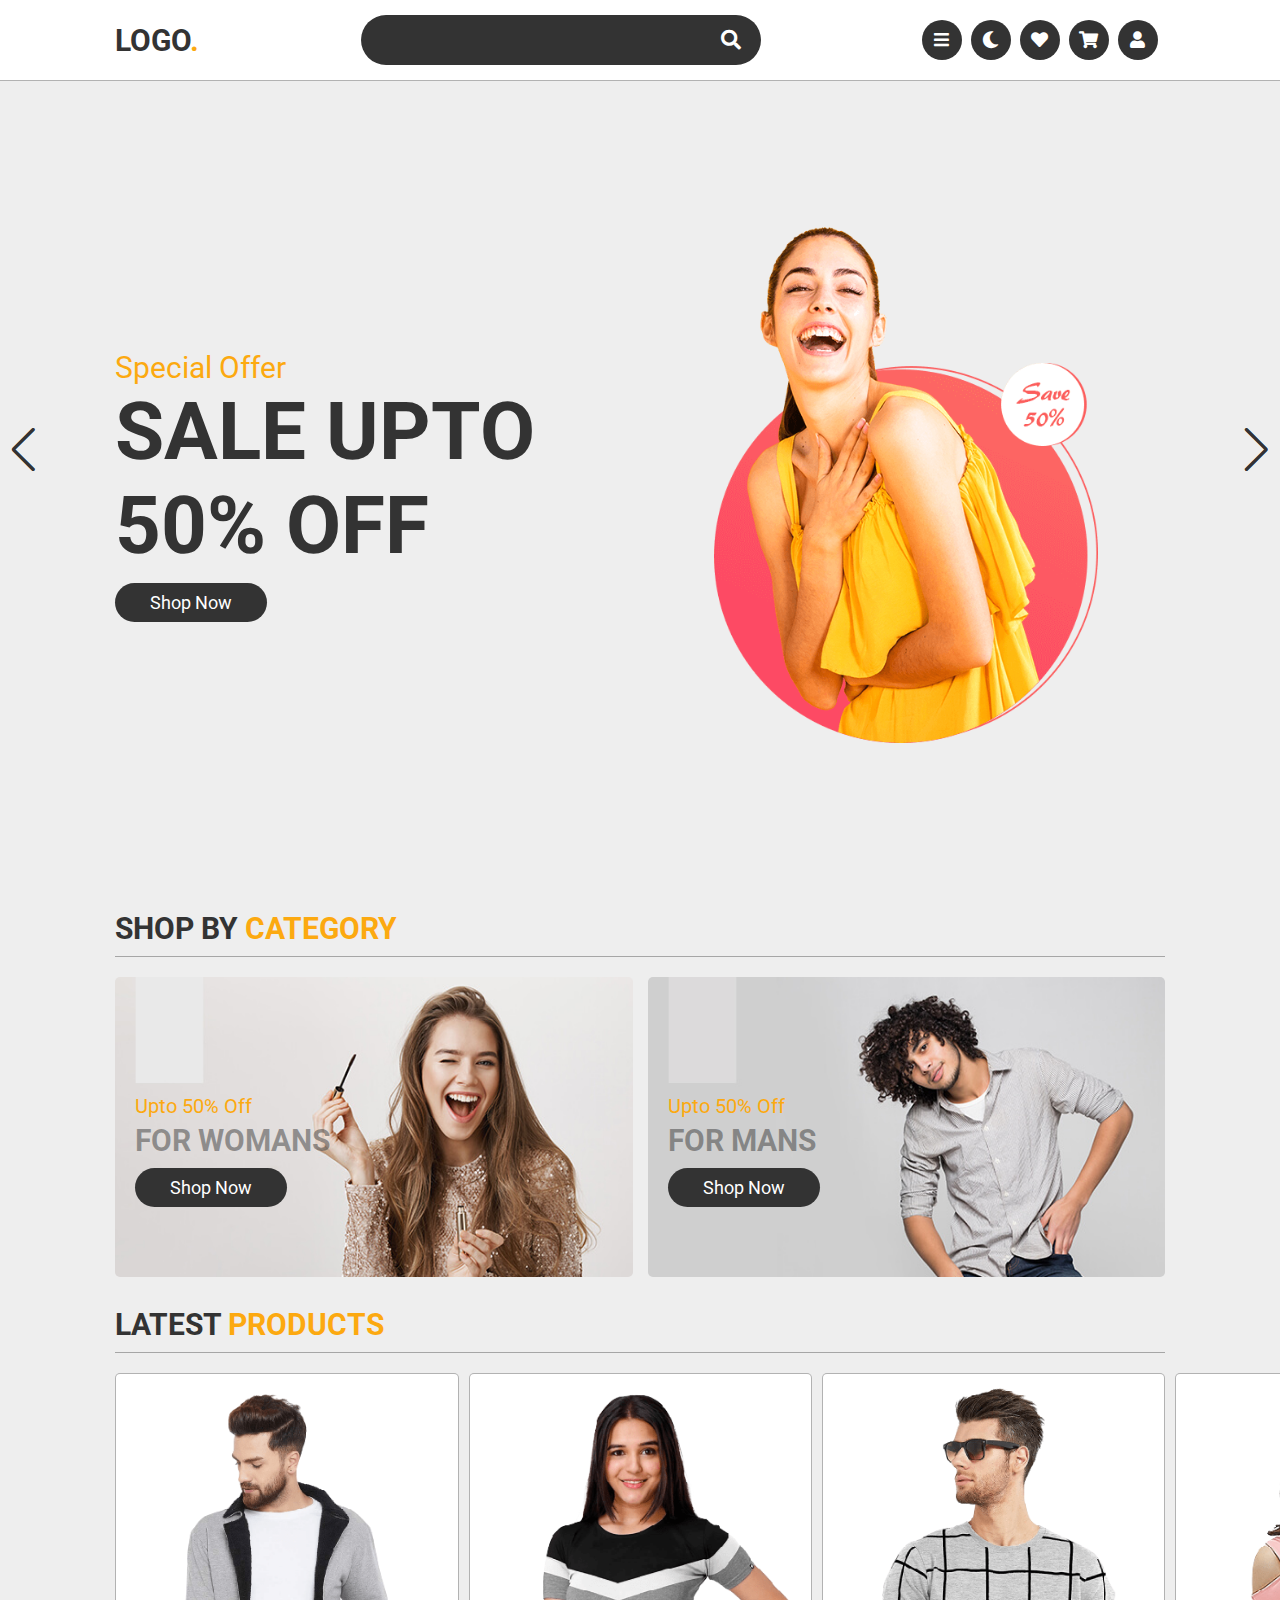
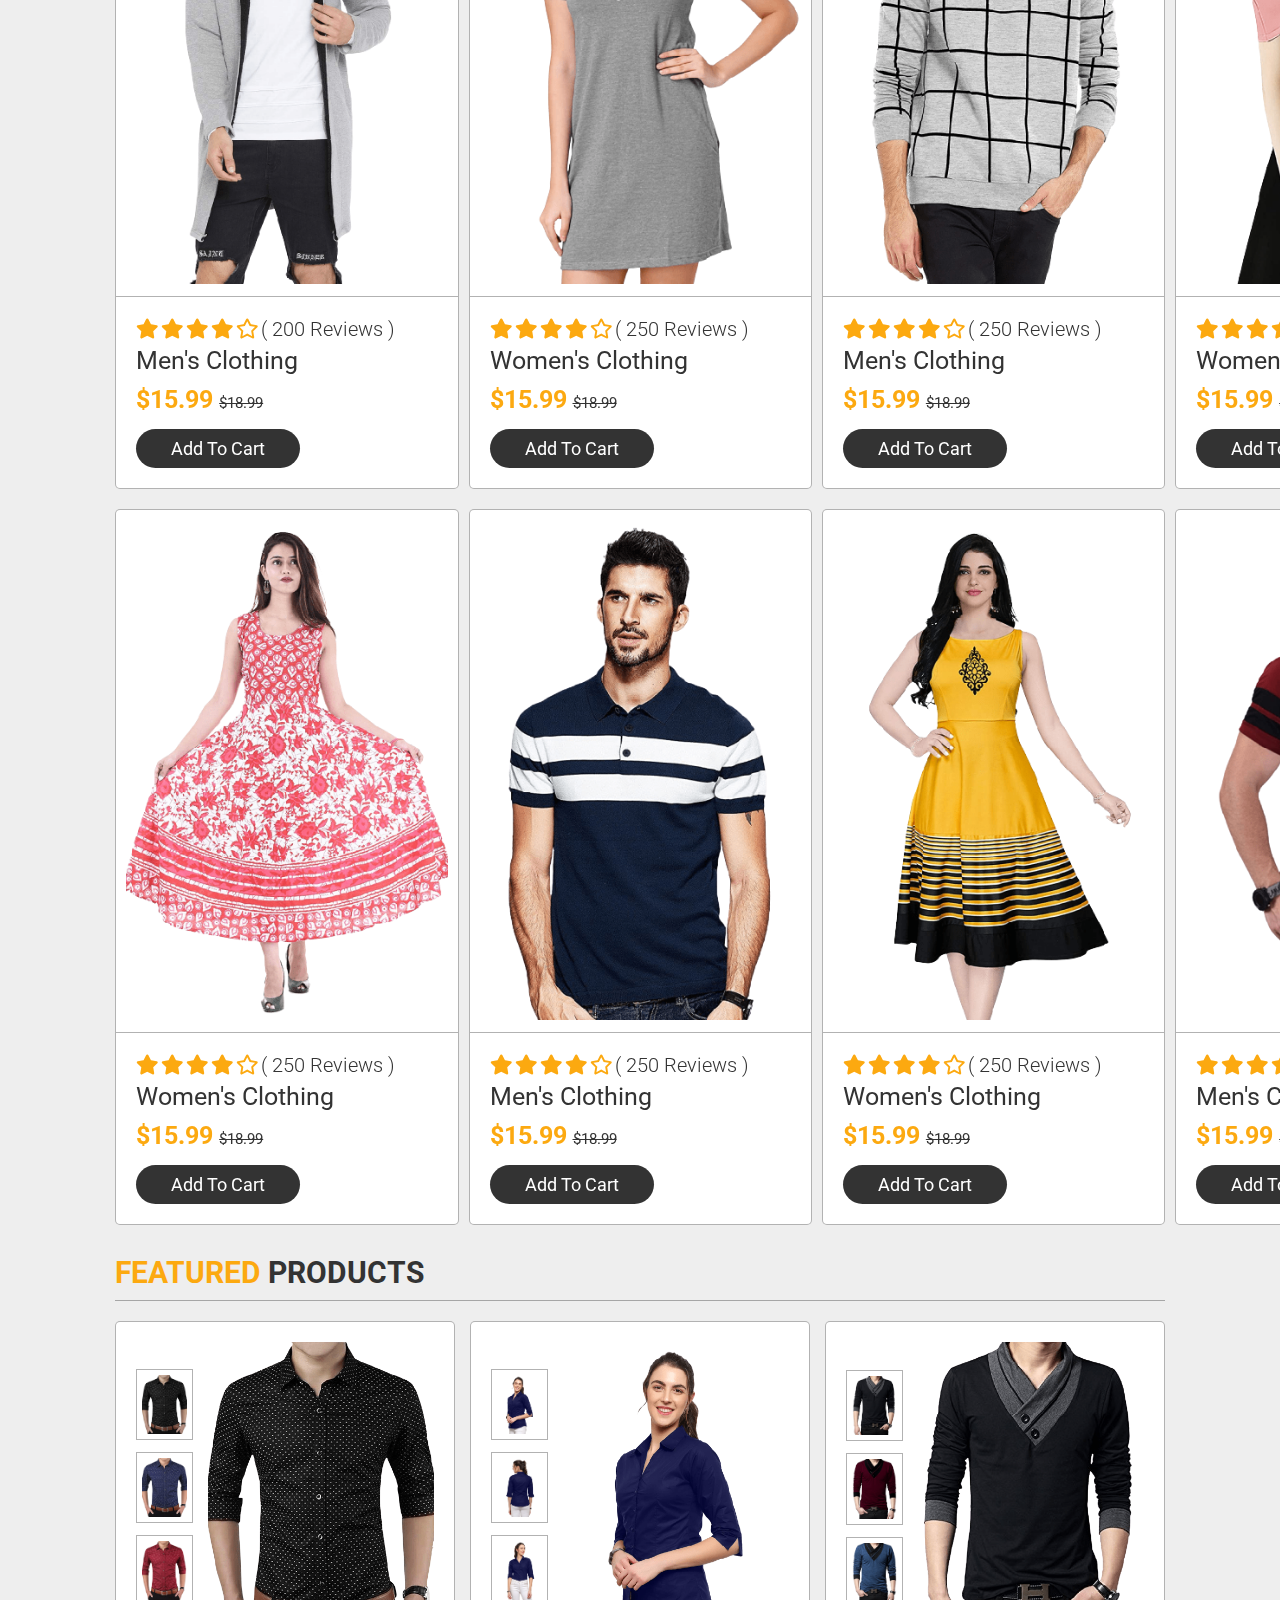
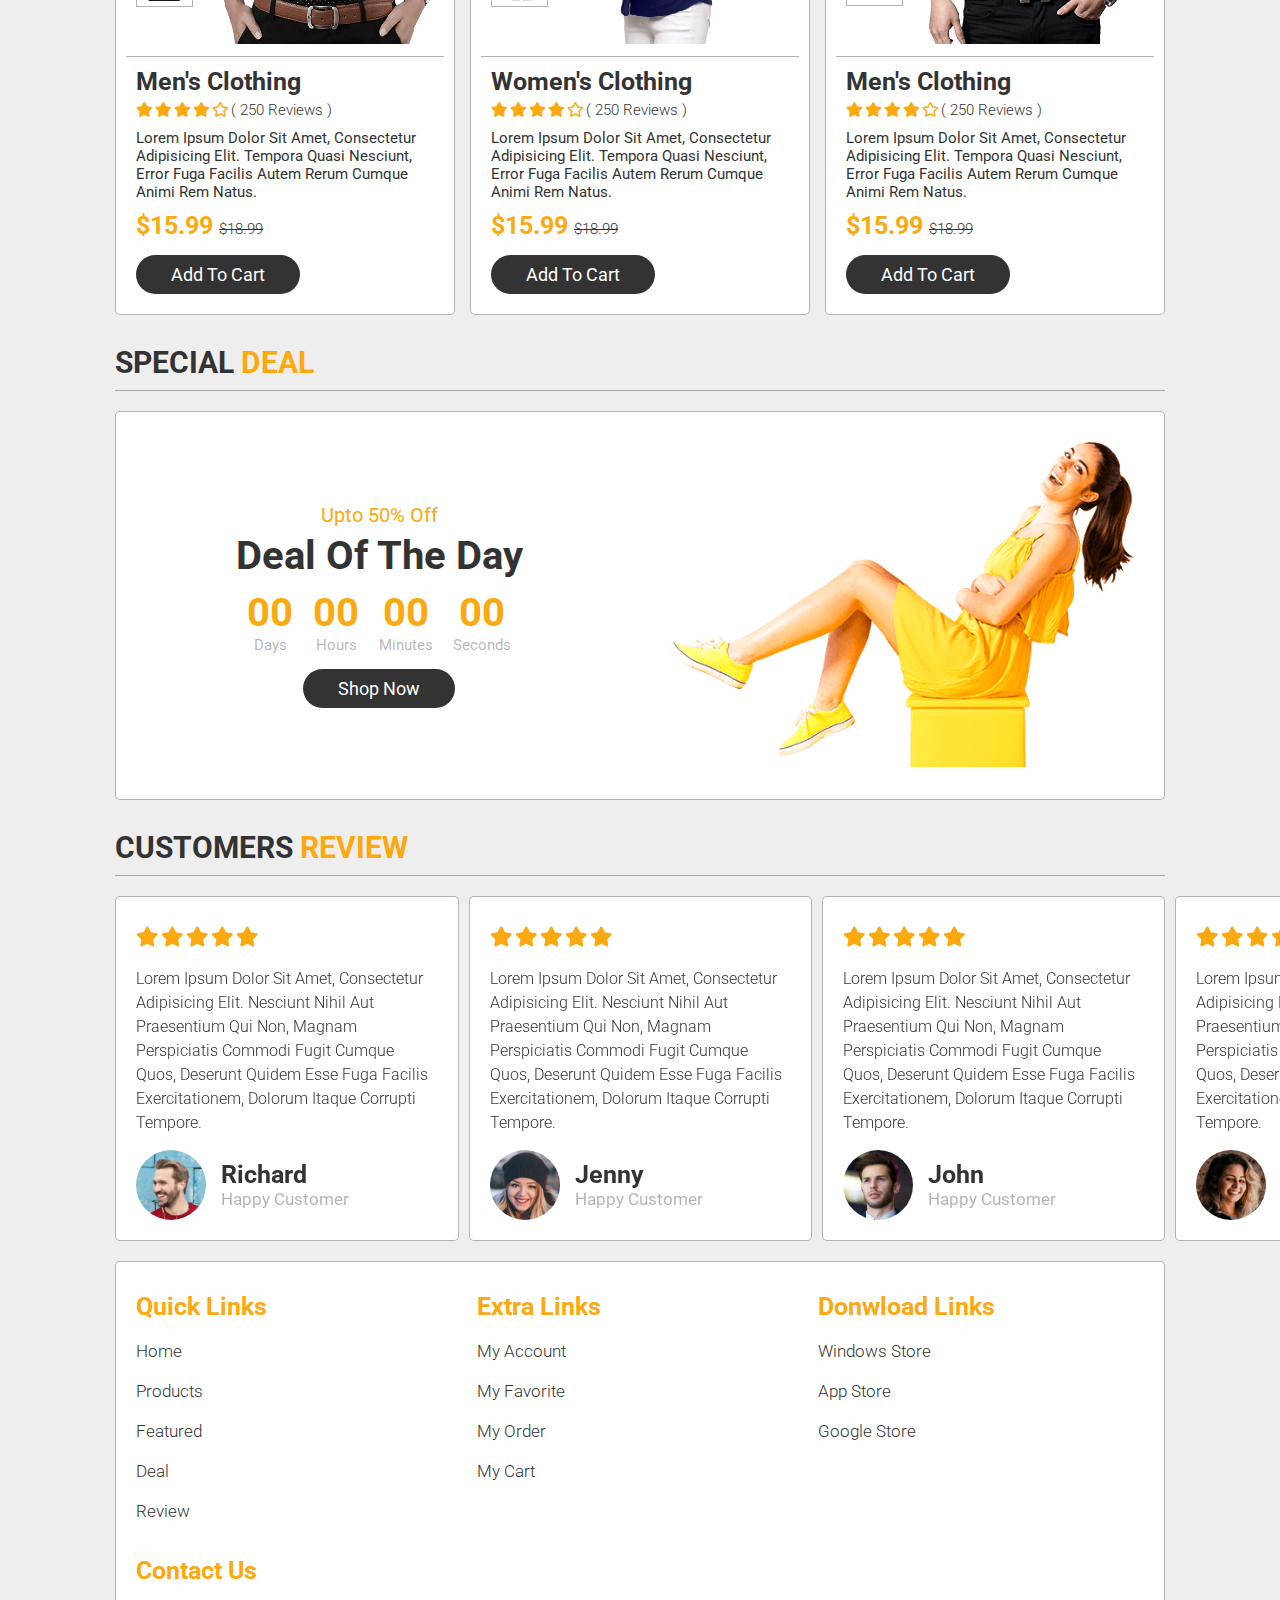
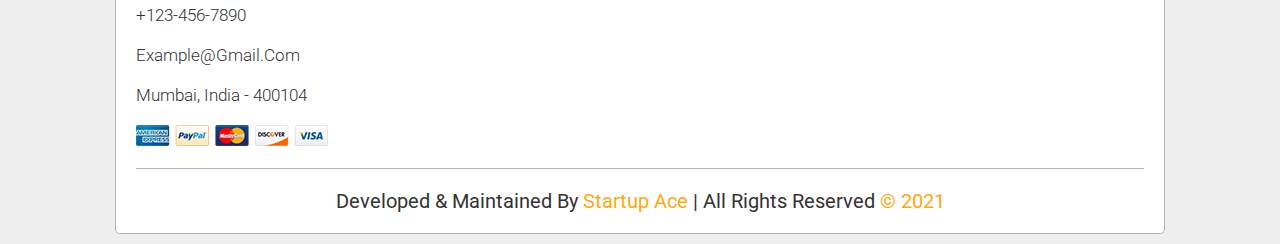
<file: index.html>
<!DOCTYPE html>
<html lang="en">
<head>
    <meta charset="UTF-8">
    <meta http-equiv="X-UA-Compatible" content="IE=edge">
    <meta name="viewport" content="width=device-width, initial-scale=1.0">
    <title></title>

    <link rel="stylesheet" href="https://unpkg.com/swiper/swiper-bundle.min.css" />

    <!-- font awesome cdn link  -->
    <link rel="stylesheet" href="https://cdnjs.cloudflare.com/ajax/libs/font-awesome/5.15.3/css/all.min.css">

    <!-- custom css file link  -->
    <link rel="stylesheet" href="css/style.css">
    
    

</head>
<body>
    
<!-- header section starts  -->

<header>

    <a href="#" class="logo">logo<span>.</span></a>

    <form action="">
        <input type="search" id="search-bar">
        <label for="search-bar" class="fas fa-search"></label>
    </form>

    <div class="icons">
        <div id="menu-bar" class="fas fa-bars" title="menu"></div>
        <div id="theme-toggler" class="fas fa-moon" title="dark mode"></div>
        <a href="#" class="fas fa-heart" title="which list"></a>
        <a href="#" class="fas fa-shopping-cart" title="cart"></a>
        <a href="#" class="fas fa-user" title="user"></a>
    </div>

</header>

<!-- header section ends -->

<!-- navbar section  -->

<nav class="navbar">

    <div class="user">
        <images/user-img.png" alt="">
        <h3>User name</h3>
    </div>

    <div class="links">
        <a href="#home">home</a>
        <a href="#products">products</a>
        <a href="#featured">featured</a>
        <a href="#deal">deal</a>
        <a href="#review">review</a>
    </div>

    <div id="close" class="fas fa-times"></div>

</nav>

<!-- home section starts  -->

<section class="home" id="home">

    <div class="content">
        <span>special offer</span>
        <h3>sale upto 50% off</h3>
        <a href="#" class="btn">shop now</a>
    </div>

    <div class="image">
        <img src="images/home-img.png" alt="">
    </div>

</section>

<!-- home section ends -->

<!-- category section starts  -->

<section class="category">

    <h1 class="heading"> shop by <span>category</span> </h1>

    <div class="box-container">

        <div class="box">
            <img src="images/cat-1.jpg" alt="">
            <div class="content">
                <span>upto 50% off</span>
                <h3>for womans</h3>
                <a href="#" class="btn">shop now</a>
            </div>
        </div>

        <div class="box">
            <img src="images/cat-2.jpg" alt="">
            <div class="content">
                <span>upto 50% off</span>
                <h3>for mans</h3>
                <a href="#" class="btn">shop now</a>
            </div>
        </div>
        
    </div>

</section>

<!-- category section ends -->

<!-- products section starts  -->

<section class="products" id="products">

    <h1 class="heading"> latest <span>products</span> </h1>

<div class="swiper-container product-slider gap">
    <div class="swiper-wrapper">
        <div class="swiper-slide">
            <div class="slide">
                <div class="icons">
                    <a href="#" class="fas fa-heart"></a>
                    <a href="#" class="fas fa-search"></a>
                    <a href="#" class="fas fa-eye"></a>
                </div>
                <div class="image">
                    <img src="images/p-1.png" alt="">
                </div>
                <div class="content">
                    <div class="stars">
                        <i class="fas fa-star"></i>
                        <i class="fas fa-star"></i>
                        <i class="fas fa-star"></i>
                        <i class="fas fa-star"></i>
                        <i class="far fa-star"></i>
                        <span>( 200 reviews )</span>
                    </div>
                    <h3>men's clothing</h3>
                    <div class="price">$15.99 <span>$18.99</span></div>
                    <a href="#" class="btn">add to cart</a>
                </div>
            </div>
        </div>
        <div class="swiper-slide">
            <div class="slide">
                <div class="icons">
                    <a href="#" class="fas fa-heart"></a>
                    <a href="#" class="fas fa-search"></a>
                    <a href="#" class="fas fa-eye"></a>
                </div>
                <div class="image">
                    <img src="images/p-2.png" alt="">
                </div>
                <div class="content">
                    <div class="stars">
                        <i class="fas fa-star"></i>
                        <i class="fas fa-star"></i>
                        <i class="fas fa-star"></i>
                        <i class="fas fa-star"></i>
                        <i class="far fa-star"></i>
                        <span>( 250 reviews )</span>
                    </div>
                    <h3>women's clothing</h3>
                    <div class="price">$15.99 <span>$18.99</span></div>
                    <a href="#" class="btn">add to cart</a>
                </div>
            </div>
        </div>
        <div class="swiper-slide">
            <div class="slide">
                <div class="icons">
                    <a href="#" class="fas fa-heart"></a>
                    <a href="#" class="fas fa-search"></a>
                    <a href="#" class="fas fa-eye"></a>
                </div>
                <div class="image">
                    <img src="images/p-3.png" alt="">
                </div>
                <div class="content">
                    <div class="stars">
                        <i class="fas fa-star"></i>
                        <i class="fas fa-star"></i>
                        <i class="fas fa-star"></i>
                        <i class="fas fa-star"></i>
                        <i class="far fa-star"></i>
                        <span>( 250 reviews )</span>
                    </div>
                    <h3>men's clothing</h3>
                    <div class="price">$15.99 <span>$18.99</span></div>
                    <a href="#" class="btn">add to cart</a>
                </div>
            </div>
        </div>
        <div class="swiper-slide">
            <div class="slide">
                <div class="icons">
                    <a href="#" class="fas fa-heart"></a>
                    <a href="#" class="fas fa-search"></a>
                    <a href="#" class="fas fa-eye"></a>
                </div>
                <div class="image">
                    <img src="images/p-4.png" alt="">
                </div>
                <div class="content">
                    <div class="stars">
                        <i class="fas fa-star"></i>
                        <i class="fas fa-star"></i>
                        <i class="fas fa-star"></i>
                        <i class="fas fa-star"></i>
                        <i class="far fa-star"></i>
                        <span>( 250 reviews )</span>
                    </div>
                    <h3>women's clothing</h3>
                    <div class="price">$15.99 <span>$18.99</span></div>
                    <a href="#" class="btn">add to cart</a>
                </div>
            </div>
        </div>
        <div class="swiper-slide">
            <div class="slide">
                <div class="icons">
                    <a href="#" class="fas fa-heart"></a>
                    <a href="#" class="fas fa-search"></a>
                    <a href="#" class="fas fa-eye"></a>
                </div>
                <div class="image">
                    <img src="images/p-5.png" alt="">
                </div>
                <div class="content">
                    <div class="stars">
                        <i class="fas fa-star"></i>
                        <i class="fas fa-star"></i>
                        <i class="fas fa-star"></i>
                        <i class="fas fa-star"></i>
                        <i class="far fa-star"></i>
                        <span>( 250 reviews )</span>
                    </div>
                    <h3>men's clothing</h3>
                    <div class="price">$15.99 <span>$18.99</span></div>
                    <a href="#" class="btn">add to cart</a>
                </div>
            </div>
        </div>
    </div>
    <div class="swiper-button-next"></div>
    <div class="swiper-button-prev"></div>
</div>

<div class="swiper-container product-slider">
    <div class="swiper-wrapper">
        <div class="swiper-slide">
            <div class="slide">
                <div class="icons">
                    <a href="#" class="fas fa-heart"></a>
                    <a href="#" class="fas fa-search"></a>
                    <a href="#" class="fas fa-eye"></a>
                </div>
                <div class="image">
                    <img src="images/p-6.png" alt="">
                </div>
                <div class="content">
                    <div class="stars">
                        <i class="fas fa-star"></i>
                        <i class="fas fa-star"></i>
                        <i class="fas fa-star"></i>
                        <i class="fas fa-star"></i>
                        <i class="far fa-star"></i>
                        <span>( 250 reviews )</span>
                    </div>
                    <h3>women's clothing</h3>
                    <div class="price">$15.99 <span>$18.99</span></div>
                    <a href="#" class="btn">add to cart</a>
                </div>
            </div>
        </div>
        <div class="swiper-slide">
            <div class="slide">
                <div class="icons">
                    <a href="#" class="fas fa-heart"></a>
                    <a href="#" class="fas fa-search"></a>
                    <a href="#" class="fas fa-eye"></a>
                </div>
                <div class="image">
                    <img src="images/p-7.png" alt="">
                </div>
                <div class="content">
                    <div class="stars">
                        <i class="fas fa-star"></i>
                        <i class="fas fa-star"></i>
                        <i class="fas fa-star"></i>
                        <i class="fas fa-star"></i>
                        <i class="far fa-star"></i>
                        <span>( 250 reviews )</span>
                    </div>
                    <h3>men's clothing</h3>
                    <div class="price">$15.99 <span>$18.99</span></div>
                    <a href="#" class="btn">add to cart</a>
                </div>
            </div>
        </div>
        <div class="swiper-slide">
            <div class="slide">
                <div class="icons">
                    <a href="#" class="fas fa-heart"></a>
                    <a href="#" class="fas fa-search"></a>
                    <a href="#" class="fas fa-eye"></a>
                </div>
                <div class="image">
                    <img src="images/p-8.png" alt="">
                </div>
                <div class="content">
                    <div class="stars">
                        <i class="fas fa-star"></i>
                        <i class="fas fa-star"></i>
                        <i class="fas fa-star"></i>
                        <i class="fas fa-star"></i>
                        <i class="far fa-star"></i>
                        <span>( 250 reviews )</span>
                    </div>
                    <h3>women's clothing</h3>
                    <div class="price">$15.99 <span>$18.99</span></div>
                    <a href="#" class="btn">add to cart</a>
                </div>
            </div>
        </div>
        <div class="swiper-slide">
            <div class="slide">
                <div class="icons">
                    <a href="#" class="fas fa-heart"></a>
                    <a href="#" class="fas fa-search"></a>
                    <a href="#" class="fas fa-eye"></a>
                </div>
                <div class="image">
                    <img src="images/p-9.png" alt="">
                </div>
                <div class="content">
                    <div class="stars">
                        <i class="fas fa-star"></i>
                        <i class="fas fa-star"></i>
                        <i class="fas fa-star"></i>
                        <i class="fas fa-star"></i>
                        <i class="far fa-star"></i>
                        <span>( 250 reviews )</span>
                    </div>
                    <h3>men's clothing</h3>
                    <div class="price">$15.99 <span>$18.99</span></div>
                    <a href="#" class="btn">add to cart</a>
                </div>
            </div>
        </div>
        <div class="swiper-slide">
            <div class="slide">
                <div class="icons">
                    <a href="#" class="fas fa-heart"></a>
                    <a href="#" class="fas fa-search"></a>
                    <a href="#" class="fas fa-eye"></a>
                </div>
                <div class="image">
                    <img src="images/p-10.png" alt="">
                </div>
                <div class="content">
                    <div class="stars">
                        <i class="fas fa-star"></i>
                        <i class="fas fa-star"></i>
                        <i class="fas fa-star"></i>
                        <i class="fas fa-star"></i>
                        <i class="far fa-star"></i>
                        <span>( 250 reviews )</span>
                    </div>
                    <h3>women's clothing</h3>
                    <div class="price">$15.99 <span>$18.99</span></div>
                    <a href="#" class="btn">add to cart</a>
                </div>
            </div>
        </div>
    </div>
    <div class="swiper-button-next"></div>
    <div class="swiper-button-prev"></div>
</div>

</section>

<!-- products section ends -->

<!-- featured section starts  -->

<section class="featured" id="featured">

    <h1 class="heading"> <span>featured</span> products </h1>

    <div class="box-container">

        <div class="box">
            <div class="image-container">
                <div class="small-image">
                    <img src="images/f-1-1.png" class="small-image-1" alt="">
                    <img src="images/f-1-2.png" class="small-image-1" alt="">
                    <img src="images/f-1-3.png" class="small-image-1" alt="">
                </div>
                <div class="big-image">
                    <img src="images/f-1-1.png" class="big-image-1" alt="">
                </div>
            </div>
            <div class="content">
                <h3>men's clothing</h3>
                <div class="stars">
                    <i class="fas fa-star"></i>
                    <i class="fas fa-star"></i>
                    <i class="fas fa-star"></i>
                    <i class="fas fa-star"></i>
                    <i class="far fa-star"></i>
                    <span>( 250 reviews )</span>
                </div>
                <p>Lorem ipsum dolor sit amet, consectetur adipisicing elit. Tempora quasi nesciunt, error fuga facilis autem rerum cumque animi rem natus.</p>
                <div class="price">$15.99 <span>$18.99</span></div>
                <a href="#" class="btn">add to cart</a>
            </div>
        </div>

        <div class="box">
            <div class="image-container">
                <div class="small-image">
                    <img src="images/f-2-1.png" class="small-image-2" alt="">
                    <img src="images/f-2-2.png" class="small-image-2" alt="">
                    <img src="images/f-2-3.png" class="small-image-2" alt="">
                </div>
                <div class="big-image">
                    <img src="images/f-2-1.png" class="big-image-2" alt="">
                </div>
            </div>
            <div class="content">
                <h3>women's clothing</h3>
                <div class="stars">
                    <i class="fas fa-star"></i>
                    <i class="fas fa-star"></i>
                    <i class="fas fa-star"></i>
                    <i class="fas fa-star"></i>
                    <i class="far fa-star"></i>
                    <span>( 250 reviews )</span>
                </div>
                <p>Lorem ipsum dolor sit amet, consectetur adipisicing elit. Tempora quasi nesciunt, error fuga facilis autem rerum cumque animi rem natus.</p>
                <div class="price">$15.99 <span>$18.99</span></div>
                <a href="#" class="btn">add to cart</a>
            </div>
        </div>

        <div class="box">
            <div class="image-container">
                <div class="small-image">
                    <img src="images/f-3-1.png" class="small-image-3" alt="">
                    <img src="images/f-3-2.png" class="small-image-3" alt="">
                    <img src="images/f-3-3.png" class="small-image-3" alt="">
                </div>
                <div class="big-image">
                    <img src="images/f-3-1.png" class="big-image-3" alt="">
                </div>
            </div>
            <div class="content">
                <h3>men's clothing</h3>
                <div class="stars">
                    <i class="fas fa-star"></i>
                    <i class="fas fa-star"></i>
                    <i class="fas fa-star"></i>
                    <i class="fas fa-star"></i>
                    <i class="far fa-star"></i>
                    <span>( 250 reviews )</span>
                </div>
                <p>Lorem ipsum dolor sit amet, consectetur adipisicing elit. Tempora quasi nesciunt, error fuga facilis autem rerum cumque animi rem natus.</p>
                <div class="price">$15.99 <span>$18.99</span></div>
                <a href="#" class="btn">add to cart</a>
            </div>
        </div>

    </div>

</section>

<!-- featured section ends -->

<!-- deal section starts  -->

<section class="deal" id="deal">

    <h1 class="heading"> special <span>deal</span> </h1>

    <div class="row">

        <div class="content">
            <span class="discount">upto 50% off</span>
            <h3 class="text">deal of the day</h3>
            <div class="count-down">
                <div class="box">
                    <h3 id="days">00</h3>
                    <span>days</span>
                </div>
                <div class="box">
                    <h3 id="hours">00</h3>
                    <span>hours</span>
                </div>
                <div class="box">
                    <h3 id="minutes">00</h3>
                    <span>minutes</span>
                </div>
                <div class="box">
                    <h3 id="seconds">00</h3>
                    <span>seconds</span>
                </div>
            </div>
            <a href="#" class="btn">shop now</a>
        </div>

        <div class="image">
            <img src="images/counter-img.png" alt="">
        </div>

    </div>

</section>

<!-- deal section ends -->

<!-- review section starts  -->

<section class="review" id="review">

    <h1 class="heading"> customers <span>review</span> </h1>

<div class="swiper-container review-slider">
    <div class="swiper-wrapper">
        <div class="swiper-slide">
            <div class="slide">
                <div class="stars">
                    <i class="fas fa-star"></i>
                    <i class="fas fa-star"></i>
                    <i class="fas fa-star"></i>
                    <i class="fas fa-star"></i>
                    <i class="fas fa-star"></i>
                </div>
                <p>Lorem ipsum dolor sit amet, consectetur adipisicing elit. Nesciunt nihil aut praesentium qui non, magnam perspiciatis commodi fugit cumque quos, deserunt quidem esse fuga facilis exercitationem, dolorum itaque corrupti tempore.</p>
                <div class="user">
                    <img src="images/pic-1.png" alt="">
                    <div class="user-info">
                        <h3>richard</h3>
                        <span>happy customer</span>
                    </div>
                </div>
            </div>
        </div>
        <div class="swiper-slide">
            <div class="slide">
                <div class="stars">
                    <i class="fas fa-star"></i>
                    <i class="fas fa-star"></i>
                    <i class="fas fa-star"></i>
                    <i class="fas fa-star"></i>
                    <i class="fas fa-star"></i>
                </div>
                <p>Lorem ipsum dolor sit amet, consectetur adipisicing elit. Nesciunt nihil aut praesentium qui non, magnam perspiciatis commodi fugit cumque quos, deserunt quidem esse fuga facilis exercitationem, dolorum itaque corrupti tempore.</p>
                <div class="user">
                    <img src="images/pic-2.png" alt="">
                    <div class="user-info">
                        <h3>jenny</h3>
                        <span>happy customer</span>
                    </div>
                </div>
            </div>
        </div>
        <div class="swiper-slide">
            <div class="slide">
                <div class="stars">
                    <i class="fas fa-star"></i>
                    <i class="fas fa-star"></i>
                    <i class="fas fa-star"></i>
                    <i class="fas fa-star"></i>
                    <i class="fas fa-star"></i>
                </div>
                <p>Lorem ipsum dolor sit amet, consectetur adipisicing elit. Nesciunt nihil aut praesentium qui non, magnam perspiciatis commodi fugit cumque quos, deserunt quidem esse fuga facilis exercitationem, dolorum itaque corrupti tempore.</p>
                <div class="user">
                    <img src="images/pic-3.png" alt="">
                    <div class="user-info">
                        <h3>john</h3>
                        <span>happy customer</span>
                    </div>
                </div>
            </div>
        </div>
        <div class="swiper-slide">
            <div class="slide">
                <div class="stars">
                    <i class="fas fa-star"></i>
                    <i class="fas fa-star"></i>
                    <i class="fas fa-star"></i>
                    <i class="fas fa-star"></i>
                    <i class="fas fa-star"></i>
                </div>
                <p>Lorem ipsum dolor sit amet, consectetur adipisicing elit. Nesciunt nihil aut praesentium qui non, magnam perspiciatis commodi fugit cumque quos, deserunt quidem esse fuga facilis exercitationem, dolorum itaque corrupti tempore.</p>
                <div class="user">
                    <img src="images/pic-4.png" alt="">
                    <div class="user-info">
                        <h3>juliet</h3>
                        <span>happy customer</span>
                    </div>
                </div>
            </div>
        </div>
    </div>
</div>

</section>

<!-- review section ends -->

<!-- footer section starts  -->

<section class="footer">

<div class="footer-container">

    <div class="box-container">

        <div class="box">
            <h3>quick links</h3>
            <a href="#">home</a>
            <a href="#">products</a>
            <a href="#">featured</a>
            <a href="#">deal</a>
            <a href="#">review</a>
        </div>

        <div class="box">
            <h3>extra links</h3>
            <a href="#">my account</a>
            <a href="#">my favorite</a>
            <a href="#">my order</a>
            <a href="#">my cart</a>
        </div>

        <div class="box">
            <h3>donwload links</h3>
            <a href="#">windows store</a>
            <a href="#">app store</a>
            <a href="#">google store</a>
        </div>

        <div class="box">
            <h3>contact us</h3>
            <a href="#">+123-456-7890</a>
            <a href="#">example@gmail.com</a>
            <a href="#">mumbai, india - 400104</a>
            <img src="images/payment.png" alt="">
        </div>

    </div>

    <div class="credit"> Developed  &#38; Maintained by  <span> startup ace </span> | All Rights Reserved <span>&copy; 2021</span> </div>

</div>

</section>

<!-- footer section ends -->
















<script src="https://unpkg.com/swiper/swiper-bundle.min.js"></script>

<!-- custom js file link -->
<script src="js/script.js"></script>

</body>
</html>
</file>
<file: css/style.css>
@import url('https://fonts.googleapis.com/css2?family=Roboto:wght@100;300;400;500;700&display=swap');

:root{
    --orange: rgb(252, 169, 16);
    --white-color:#fff;
    --black-color:#333;
    --light-color:rgba(0,0,0,.3);
}

*{
    font-family: 'Roboto', sans-serif;
    margin:0; padding:0;
    box-sizing: border-box;
    outline: none; border:none;
    text-decoration: none;
    text-transform: capitalize;
    transition:.2s linear;
}

html{
    font-size: 62.5%;
    overflow-x: hidden;
    scroll-padding-top: 7.5rem;
    scroll-behavior: smooth;
}

html::-webkit-scrollbar{
    width:1rem;
}

html::-webkit-scrollbar-track{
    background:var(--white-color);
}

html::-webkit-scrollbar-thumb{
    background:var(--black-color);
    border-radius: 5rem;
}

body{
    background:#eee;
}

body.active{
    --white-color:#111;
    --black-color:#fff;
    --light-color:rgba(255,255,255,.3);
    background:#222;
}

section{
    padding:1rem 9%;
}

.heading{
    padding:1rem 0;
    margin-bottom: 2rem;
    border-bottom: .1rem solid var(--light-color);
    font-size: 3rem;
    color:var(--black-color);
    text-transform: uppercase;
}

.heading span{
    color:var(--orange);
    text-transform: uppercase;
}

.btn{
    display: inline-block;
    margin-top: 1rem;
    border-radius: 5rem;
    background: var(--black-color);
    color:var(--white-color);
    font-size: 1.8rem;
    padding:.9rem 3.5rem;
    cursor: pointer;
}

.btn:hover{
    background:var(--orange);
    color:#fff;
}

header{
    width: 100%;
    display: flex;
    align-items: center;
    justify-content: space-between;
    background: var(--white-color);
    border-bottom: .1rem solid var(--light-color);
    padding:1.5rem 9%;
}

header .logo{
    text-transform: uppercase;
    font-weight: bolder;
    color:var(--black-color);
    font-size: 3rem;
}

header .logo span{
    color:var(--orange);
}

header form{
    display: flex;
    align-items: center;
    width: 40rem;
    border-radius: 5rem;
    height: 5rem;
    background: var(--black-color);
    overflow:hidden;
}

header form input{
    width: 100%;
    height: 100%;
    background: none;
    font-size: 1.7rem;
    color:var(--white-color);
    padding:0 2rem;
    text-transform: none;
}

header form label{
    font-size: 2rem;
    padding-right: 2rem;
    color:var(--white-color);
    cursor: pointer;
}

header form label:hover{
    color:var(--orange);
}

header .icons div,
header .icons a{
    height: 4rem;
    width: 4rem;
    font-size: 1.7rem;
    line-height: 4rem;
    background: var(--black-color);
    color:var(--white-color);
    text-align: center;
    border-radius: 50%;
    cursor: pointer;
    margin-right: .7rem;
}

header .icons div:hover,
header .icons a:hover{
    background: var(--orange);
    color:#fff;
    transform: rotate(360deg);
}

header.active{
    position: fixed;
    top:0; left: 0;
    z-index: 100;
}

.navbar{
    position: fixed;
    top:0; left: -120%;
    z-index: 1000;
    height: 100%;
    background: var(--white-color);
    padding:3rem;
    width: 30rem;
}

.navbar.active{
    left: 0;
    box-shadow: 0 0 0 100vw var(--light-color);
}

.navbar .user{
    text-align: center;
    margin:3rem auto;
}

.navbar .user img{
    height: 15rem;
    width: 15rem;
    border-radius: 50%;
    border:.5rem solid var(--white-color);
    object-fit: cover;
    box-shadow: 5rem 2rem 0 -3rem var(--orange),
                -5rem -2rem 0 -3rem var(--orange);
}

.navbar .user h3{
    padding-top: .5rem;
    color:var(--black-color);
    font-weight: 500;
    font-size: 2rem;
}

.navbar .links a{
    display: block;
    border-bottom: .1rem solid var(--light-color);
    font-size: 2rem;
    padding:1.5rem 0;
    color:var(--black-color);
}

.navbar .links a:last-child{
    border: none;
}

.navbar .links a:hover{
    letter-spacing: .2rem;
    color:var(--orange);
}

.navbar #close{
    position: absolute;
    top:1rem; right:2rem;
    font-size: 3rem;
    cursor: pointer;
    color:var(--black-color);
}

.navbar #close:hover{
    color: var(--orange);
}

.home{
    min-height: 90vh;
    display: flex;
    align-items: center;
    flex-wrap: wrap-reverse;
    gap:1.5rem;
}

.home .content{
    flex:1 1 40rem;
}

.home .image{
    flex:1 1 40rem;
    text-align: center;
}

.home .image img{
    width:30vw;
}

.home .content span{
    color:var(--orange);
    font-size: 3rem;
}

.home .content h3{
    color:var(--black-color);
    font-size: 8rem;
    text-transform: uppercase;
}

.category .box-container{
    display: flex;
    flex-wrap: wrap;
    gap:1.5rem;
}

.category .box-container .box{
    height: 30rem;
    flex:1 1 40rem;
    border-radius: .5rem;
    position: relative;
    overflow:hidden;
}

.category .box-container .box img{
    height: 100%;
    width: 100%;
    object-fit: cover;
}

.category .box-container .box:hover img{
    transform: scale(1.1);
}

.category .box-container .content{
    position: absolute;
    bottom: 7rem; left:2rem;
}

.category .box-container .content span{
    font-size: 2rem;
    color:var(--orange);
}

.category .box-container .content h3{
    font-size: 3rem;
    color:#3337;
    text-transform: uppercase;
    padding-top: .5rem;
}

.products .product-slider .slide{
    overflow: hidden;
    position: relative;
    border:.1rem solid var(--light-color);
    border-radius: .5rem;
    background: var(--white-color);
}

.products .product-slider .slide .image{
    padding:1rem;
}

.products .product-slider .slide .image img{
    height: 50rem;
    width: 100%;
    object-fit: cover;
}

.products .product-slider .slide .content{
    padding:2rem;
    border-top: .1rem solid var(--light-color);
}

.products .product-slider .slide .icons{
    position: absolute;
    top:0; right:-7rem;
}

.products .product-slider .slide:hover .icons{
    right:1rem;
}

.products .product-slider .slide .icons a{
    height:5rem;
    width:5rem;
    line-height: 5rem;
    text-align: center;
    font-size: 2rem;
    border-radius: 50%;
    background: var(--black-color);
    color:var(--white-color);
    display: block;
    margin-top: 1rem;
}

.products .product-slider .slide .icons a:hover{
    background:var(--orange);
    color:#fff;
}

.products .product-slider .slide .content .stars i{
    font-size: 2rem;
    color:var(--orange);
}

.products .product-slider .slide .content .stars span{
    font-size: 2rem;
    color:var(--black-color);
    font-weight: 300;
}

.products .product-slider .slide .content h3{
    color:var(--black-color);
    font-weight: normal;
    font-size: 2.5rem;
    padding:.5rem 0;
}

.products .product-slider .slide .content .price{
    color:var(--orange);
    font-weight: bolder;
    font-size: 2.5rem;
    padding:.5rem 0;
}

.products .product-slider .slide .content .price span{
    color:var(--black-color);
    font-weight: normal;
    font-size: 1.5rem;
    text-decoration: line-through;
}

.products .product-slider .swiper-button-next,
.products .product-slider .swiper-button-prev{
    color:var(--black-color);
}

.products .gap{
    margin-bottom: 2rem;
}

.featured .box-container{
    display: flex;
    flex-wrap: wrap;
    gap:1.5rem;
}

.featured .box-container .box{
    flex:1 1 27rem;
    background: var(--white-color);
    border:.1rem solid var(--light-color);
    border-radius: .5rem;
    padding:1rem;
}

.featured .box-container .box .image-container{
    display: flex;
    gap:1.5rem;
    align-items: center;
    padding:1rem;
}

.featured .box-container .box .image-container .small-image{
    width:20%;
}

.featured .box-container .box .image-container .big-image{
    width:80%;
}

.featured .box-container .box .image-container .small-image img{
    width:100%;
    padding: .5rem;
    margin-bottom: 1rem;
    border:.1rem solid var(--light-color);
    cursor: pointer;
}

.featured .box-container .box .image-container .big-image img{
    width:100%;
}

.featured .box-container .box .content{
    padding:1rem;
    border-top: .1rem solid var(--light-color);
}

.featured .box-container .box .content h3{
    font-size: 2.5rem;
    color:var(--black-color);
}

.featured .box-container .box .content .stars{
    padding: .5rem 0;
}

.featured .box-container .box .content .stars i{
    font-size: 1.5rem;
    color:var(--orange);
}

.featured .box-container .box .content .stars span{
    font-size: 1.5rem;
    color:var(--black-color);
    font-weight: 300;
}

.featured .box-container .box .content p{
    color:var(--black-color);
    font-size: 1.5rem;
    padding:.5rem 0;
}

.featured .box-container .box .content .price{
    color:var(--orange);
    font-size: 2.5rem;
    padding:.5rem 0;
    font-weight: bolder;
}

.featured .box-container .box .content .price span{
    color:var(--black-color);
    font-size: 1.5rem;
    text-decoration: line-through;
    font-weight: 300;
}

.deal .row{
    display: flex;
    align-items: center;
    flex-wrap: wrap;
    gap:1.5rem;
    text-align: center;
    border:.1rem solid var(--light-color);
    background:var(--white-color);
    border-radius: .5rem;
    padding:1rem;
}

.deal .row .content{
    flex:1 1 40rem;
    padding:1rem;
}

.deal .row .image{
    flex:1 1 40rem;
    padding:2rem;
}

.deal .row .image img{
    width:100%;
}

.deal .row .discount{
    font-size: 2rem;
    color:var(--orange);
}

.deal .row .text{
    font-size: 4rem;
    color:var(--black-color);
    padding:.5rem 0;
}

.deal .row .count-down{
    display: flex;
    gap:2rem;
    justify-content: center;
    padding:.5rem 0;
}

.deal .row .count-down h3{
    color:var(--orange);
    font-size: 4rem;
}

.deal .row .count-down span{
    color:var(--light-color);
    font-size: 1.5rem;
}

.review .review-slider .slide{
    background:var(--white-color);
    border-radius: .5rem;
    border:.1rem solid var(--light-color);
    padding:2rem;
}

.review .review-slider .slide .stars{
    padding:1rem 0;
}

.review .review-slider .slide .stars i{
   font-size: 2rem;
   color:var(--orange);
}

.review .review-slider .slide p{
    color:var(--black-color);
    font-size: 1.6rem;
    font-weight: 300;
    line-height: 1.5;
    padding:1rem 0;
}

.review .review-slider .slide .user{
    padding-top: .5rem;
    display: flex;
    align-items: center;
}

.review .review-slider .slide .user img{
    margin-right: 1.5rem;
    height:7rem;
    width:7rem;
    border-radius: 50%;
    object-fit: cover;
}

.review .review-slider .slide .user h3{
    color:var(--black-color);
    font-size: 2.5rem;
}

.review .review-slider .slide .user span{
    color:var(--light-color);
    font-size: 1.7rem;
}

.footer .footer-container{
    background:var(--white-color);
    border:.1rem solid var(--light-color);
    border-radius: .5rem;
    padding:2rem;
}

.footer .footer-container .box-container{
    display: flex;
    flex-wrap: wrap;
    gap:1.5rem;
}

.footer .footer-container .box-container .box{
    flex:1 1 25rem;
}

.footer .footer-container .box-container .box h3{
    color:var(--orange);
    font-size: 2.5rem;
    padding:1rem 0;
}

.footer .footer-container .box-container .box a{
    display: block;
    color:var(--black-color);
    font-size: 1.7rem;
    padding:1rem 0;
    font-weight: 300;
}

.footer .footer-container .box-container .box a:hover{
    color:var(--orange);
}

.footer .footer-container .box-container .box img{
    margin-top: 1rem;
}

.footer .footer-container .credit{
    font-size: 2rem;
    margin-top: 2rem;
    padding-top: 2rem;
    border-top: .1rem solid var(--light-color);
    color:var(--black-color);
    text-align: center;
}

.footer .footer-container .credit span{
    color:var(--orange);
}






















/* media queries  */

@media (max-width:991px){

    html{
        font-size: 55%;
    }

    header{
        padding:1.5rem;
    }

    section{
        padding:1.5rem;
    }

    .home .content h3{
        font-size: 5rem;
    }

}

@media (max-width:768px){

    header{
        flex-flow: column;
    }

    header form{
        width:100%;
        margin:2rem 0;
    }

    header.active{
        transform: translateY(-12.5rem);
    }

    .home .content{
        text-align: center;
    }

    .home .image img{
        width: 100%;
    }

}

@media (max-width:450px){

    html{
        font-size: 50%;
    }

    .heading{
        text-align: center;
        font-size: 2.5rem;
        border-bottom: none;
    }

}
</file>
